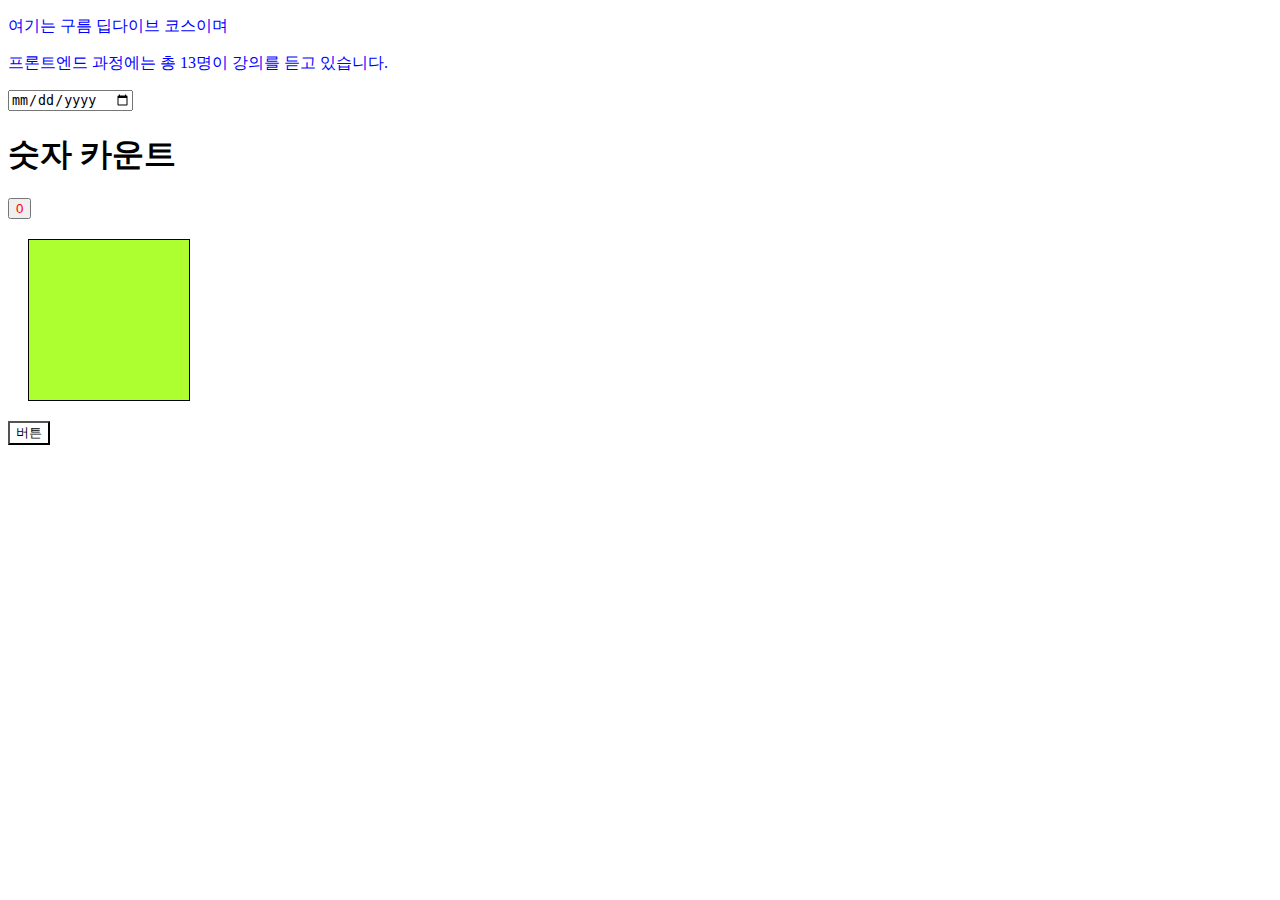
<file: index.html>
<!DOCTYPE html> <!-- 이것은 HTML 문서 입니다 -->
<html>
    <head> <!-- 문서와 관련된 다양한 정보들이 포함 -->
        <title>구름 딥다이브 코스에 오신것을 환영합니다</title> <!-- 문서의 제목 -->
        <link rel="stylesheet" href="./css/main.css">
        <style>
            p {
                color: blue;
            }
        </style>
    </head>
    <body> <!-- 문서 내용 -->
        <div></div> <!-- divider -->

        <p>여기는 구름 딥다이브 코스이며</p> <!-- paragraph -->
        <p>프론트엔드 과정에는 총 13명이 강의를 듣고 있습니다.</p>

        <input type="date"/>

        <h1>숫자 카운트</h1>
        <button class="plus-button" style="color: red;">0</button>

        <div class="box"></div>

        <button type="button" class="transition-button">버튼</button>
    </body>
    <script>
        document.addEventListener('DOMContentLoaded', () => {
            const _plusButton = document.querySelector(`.plus-button`);

            for (let i = 0; i < 1; i++) {
                _plusButton.addEventListener(`click`, function () {
                    return _plusButton.innerHTML = ++i
                });
            }
        });
    </script>
</html>
</file>
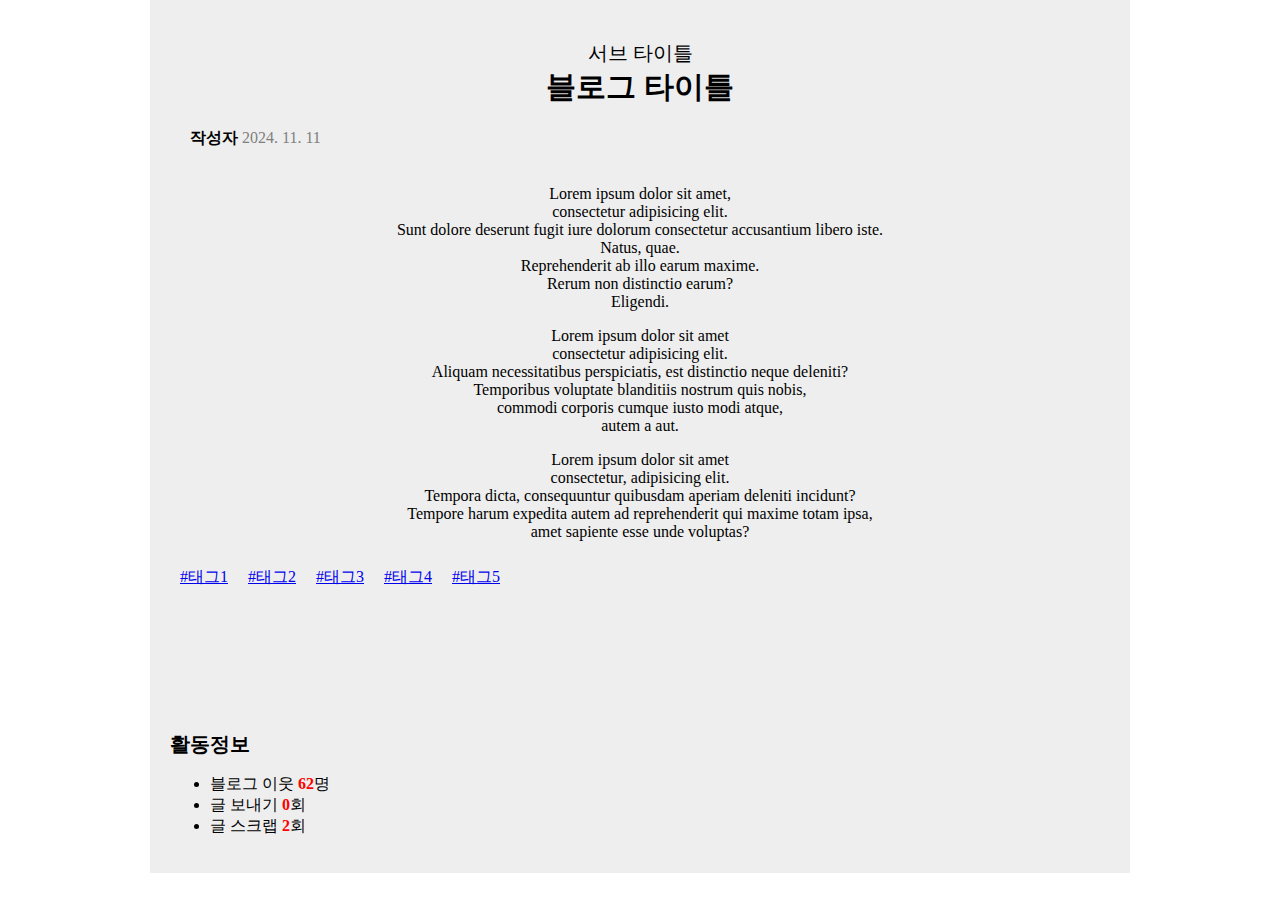
<file: blog.html>
<!DOCTYPE html>
<html lang="en">
<head>
    <meta charset="UTF-8">
    <meta name="viewport" content="width=device-width, initial-scale=1.0">
    <title>시맨틱 태그를 사용한 간단한 블로그 페이지 제작하기</title>
    <link rel="stylesheet" href="./css/blog.css">
</head>
<body>
    <div class="container">
        <header class="header">
            <div class="header_title_area">
                <span class="header_subtitle">서브 타이틀</span>
                <h1 class="header_title">블로그 타이틀</h1>
            </div>
            <div class="header_user">
                <span class="user_name"><b>작성자</b></span>
                <span class="user_date">2024. 11. 11</span>
            </div>
        </header>
        <main class="main">
            <section>
                <div class="post">
                    <p>Lorem ipsum dolor sit amet,<br> consectetur adipisicing elit.<br> Sunt dolore deserunt fugit iure dolorum consectetur accusantium libero iste.<br> Natus, quae.<br> Reprehenderit ab illo earum maxime.<br> Rerum non distinctio earum?<br> Eligendi.</p>
                    <p>Lorem ipsum dolor sit amet<br> consectetur adipisicing elit.<br> Aliquam necessitatibus perspiciatis, est distinctio neque deleniti?<br> Temporibus voluptate blanditiis nostrum quis nobis,<br> commodi corporis cumque iusto modi atque,<br> autem a aut.</p>
                    <p>Lorem ipsum dolor sit amet<br> consectetur, adipisicing elit.<br> Tempora dicta, consequuntur quibusdam aperiam deleniti incidunt?<br> Tempore harum expedita autem ad reprehenderit qui maxime totam ipsa,<br> amet sapiente esse unde voluptas?</p>
                </div>
                <ul class="list_tag">
                    <li><a href="#">#태그1</a></li>
                    <li><a href="#">#태그2</a></li>
                    <li><a href="#">#태그3</a></li>
                    <li><a href="#">#태그4</a></li>
                    <li><a href="#">#태그5</a></li>
                </ul>
            </section>
        </main>
        <footer class="footer">
            <h2 class="footer_title">활동정보</h2>
            <ul class="list_contant">
                <li>블로그 이웃 <b>62</b>명</li>
                <li>글 보내기 <b>0</b>회</li>
                <li>글 스크랩 <b>2</b>회</li>
            </ul>
        </footer>
    </div>
</body>
</html>
</file>
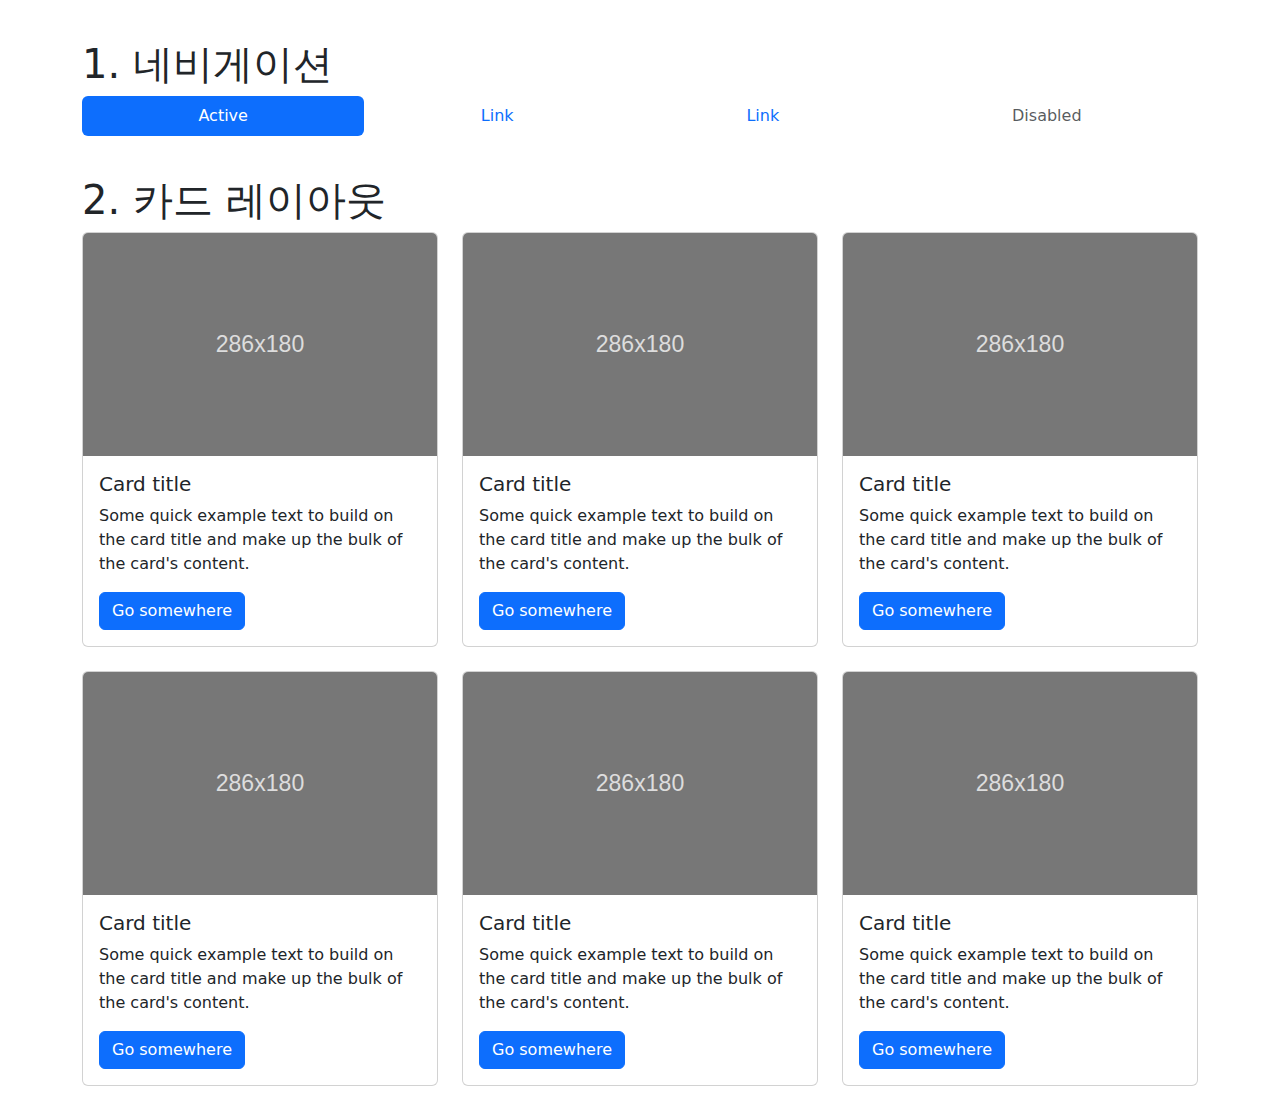
<file: bootstrap.html>
<!DOCTYPE html>
<html lang="ko">
<head>
    <meta charset="UTF-8">
    <meta name="viewport" content="width=device-width, initial-scale=1.0">
    <title>프레임워크(Bootstrap 등)를 이용한 레이아웃 만들기</title>
    <link href="https://cdn.jsdelivr.net/npm/bootstrap@5.3.3/dist/css/bootstrap.min.css" rel="stylesheet" integrity="sha384-QWTKZyjpPEjISv5WaRU9OFeRpok6YctnYmDr5pNlyT2bRjXh0JMhjY6hW+ALEwIH" crossorigin="anonymous">
    <script src="https://cdn.jsdelivr.net/npm/bootstrap@5.3.3/dist/js/bootstrap.bundle.min.js" integrity="sha384-YvpcrYf0tY3lHB60NNkmXc5s9fDVZLESaAA55NDzOxhy9GkcIdslK1eN7N6jIeHz" crossorigin="anonymous"></script>
    <link rel="stylesheet" href="./css/main.css">
</head>
<body>
    <div class="container">
        <header class="header">
            <h1 class="title">1. 네비게이션</h1>
            <nav class="nav nav-pills flex-column flex-sm-row">
                <a class="flex-sm-fill text-sm-center nav-link active" href="#">Active</a>
                <a class="flex-sm-fill text-sm-center nav-link" href="#">Link</a>
                <a class="flex-sm-fill text-sm-center nav-link" href="#">Link</a>
                <a class="flex-sm-fill text-sm-center nav-link disabled" href="#">Disabled</a>
            </nav>
        </header>
        <main>
            <section>
                <h1 class="title">2. 카드 레이아웃</h1>
                <ul class="card-list bd-example row row-cols-1 row-cols-sm-2 row-cols-md-3">
                    <li class="col mb-4">
                        <div class="card">
                            <img class="card-img-top" src="data:image/svg+xml;charset=UTF-8,%3Csvg%20width%3D%22286%22%20height%3D%22180%22%20xmlns%3D%22http%3A%2F%2Fwww.w3.org%2F2000%2Fsvg%22%20viewBox%3D%220%200%20286%20180%22%20preserveAspectRatio%3D%22none%22%3E%3Cdefs%3E%3Cstyle%20type%3D%22text%2Fcss%22%3E%23holder_19305086e11%20text%20%7B%20fill%3Argba(255%2C255%2C255%2C.75)%3Bfont-weight%3Anormal%3Bfont-family%3AHelvetica%2C%20monospace%3Bfont-size%3A14pt%20%7D%20%3C%2Fstyle%3E%3C%2Fdefs%3E%3Cg%20id%3D%22holder_19305086e11%22%3E%3Crect%20width%3D%22286%22%20height%3D%22180%22%20fill%3D%22%23777%22%3E%3C%2Frect%3E%3Cg%3E%3Ctext%20x%3D%22107.1953125%22%20y%3D%2296.3%22%3E286x180%3C%2Ftext%3E%3C%2Fg%3E%3C%2Fg%3E%3C%2Fsvg%3E" alt="Card image cap">
                            <div class="card-body">
                                <h5 class="card-title">Card title</h5>
                                <p class="card-text">Some quick example text to build on the card title and make up the bulk of the card's content.</p>
                                <a href="#" class="btn btn-primary">Go somewhere</a>
                            </div>
                        </div>
                    </li>
                    <li class="col mb-4">
                        <div class="card">
                            <img class="card-img-top" src="data:image/svg+xml;charset=UTF-8,%3Csvg%20width%3D%22286%22%20height%3D%22180%22%20xmlns%3D%22http%3A%2F%2Fwww.w3.org%2F2000%2Fsvg%22%20viewBox%3D%220%200%20286%20180%22%20preserveAspectRatio%3D%22none%22%3E%3Cdefs%3E%3Cstyle%20type%3D%22text%2Fcss%22%3E%23holder_19305086e11%20text%20%7B%20fill%3Argba(255%2C255%2C255%2C.75)%3Bfont-weight%3Anormal%3Bfont-family%3AHelvetica%2C%20monospace%3Bfont-size%3A14pt%20%7D%20%3C%2Fstyle%3E%3C%2Fdefs%3E%3Cg%20id%3D%22holder_19305086e11%22%3E%3Crect%20width%3D%22286%22%20height%3D%22180%22%20fill%3D%22%23777%22%3E%3C%2Frect%3E%3Cg%3E%3Ctext%20x%3D%22107.1953125%22%20y%3D%2296.3%22%3E286x180%3C%2Ftext%3E%3C%2Fg%3E%3C%2Fg%3E%3C%2Fsvg%3E" alt="Card image cap">
                            <div class="card-body">
                                <h5 class="card-title">Card title</h5>
                                <p class="card-text">Some quick example text to build on the card title and make up the bulk of the card's content.</p>
                                <a href="#" class="btn btn-primary">Go somewhere</a>
                            </div>
                        </div>
                    </li>
                    <li class="col mb-4">
                        <div class="card">
                            <img class="card-img-top" src="data:image/svg+xml;charset=UTF-8,%3Csvg%20width%3D%22286%22%20height%3D%22180%22%20xmlns%3D%22http%3A%2F%2Fwww.w3.org%2F2000%2Fsvg%22%20viewBox%3D%220%200%20286%20180%22%20preserveAspectRatio%3D%22none%22%3E%3Cdefs%3E%3Cstyle%20type%3D%22text%2Fcss%22%3E%23holder_19305086e11%20text%20%7B%20fill%3Argba(255%2C255%2C255%2C.75)%3Bfont-weight%3Anormal%3Bfont-family%3AHelvetica%2C%20monospace%3Bfont-size%3A14pt%20%7D%20%3C%2Fstyle%3E%3C%2Fdefs%3E%3Cg%20id%3D%22holder_19305086e11%22%3E%3Crect%20width%3D%22286%22%20height%3D%22180%22%20fill%3D%22%23777%22%3E%3C%2Frect%3E%3Cg%3E%3Ctext%20x%3D%22107.1953125%22%20y%3D%2296.3%22%3E286x180%3C%2Ftext%3E%3C%2Fg%3E%3C%2Fg%3E%3C%2Fsvg%3E" alt="Card image cap">
                            <div class="card-body">
                                <h5 class="card-title">Card title</h5>
                                <p class="card-text">Some quick example text to build on the card title and make up the bulk of the card's content.</p>
                                <a href="#" class="btn btn-primary">Go somewhere</a>
                            </div>
                        </div>
                    </li>
                    <li class="col mb-4">
                        <div class="card">
                            <img class="card-img-top" src="data:image/svg+xml;charset=UTF-8,%3Csvg%20width%3D%22286%22%20height%3D%22180%22%20xmlns%3D%22http%3A%2F%2Fwww.w3.org%2F2000%2Fsvg%22%20viewBox%3D%220%200%20286%20180%22%20preserveAspectRatio%3D%22none%22%3E%3Cdefs%3E%3Cstyle%20type%3D%22text%2Fcss%22%3E%23holder_19305086e11%20text%20%7B%20fill%3Argba(255%2C255%2C255%2C.75)%3Bfont-weight%3Anormal%3Bfont-family%3AHelvetica%2C%20monospace%3Bfont-size%3A14pt%20%7D%20%3C%2Fstyle%3E%3C%2Fdefs%3E%3Cg%20id%3D%22holder_19305086e11%22%3E%3Crect%20width%3D%22286%22%20height%3D%22180%22%20fill%3D%22%23777%22%3E%3C%2Frect%3E%3Cg%3E%3Ctext%20x%3D%22107.1953125%22%20y%3D%2296.3%22%3E286x180%3C%2Ftext%3E%3C%2Fg%3E%3C%2Fg%3E%3C%2Fsvg%3E" alt="Card image cap">
                            <div class="card-body">
                                <h5 class="card-title">Card title</h5>
                                <p class="card-text">Some quick example text to build on the card title and make up the bulk of the card's content.</p>
                                <a href="#" class="btn btn-primary">Go somewhere</a>
                            </div>
                        </div>
                    </li>
                    <li class="col mb-4">
                        <div class="card">
                            <img class="card-img-top" src="data:image/svg+xml;charset=UTF-8,%3Csvg%20width%3D%22286%22%20height%3D%22180%22%20xmlns%3D%22http%3A%2F%2Fwww.w3.org%2F2000%2Fsvg%22%20viewBox%3D%220%200%20286%20180%22%20preserveAspectRatio%3D%22none%22%3E%3Cdefs%3E%3Cstyle%20type%3D%22text%2Fcss%22%3E%23holder_19305086e11%20text%20%7B%20fill%3Argba(255%2C255%2C255%2C.75)%3Bfont-weight%3Anormal%3Bfont-family%3AHelvetica%2C%20monospace%3Bfont-size%3A14pt%20%7D%20%3C%2Fstyle%3E%3C%2Fdefs%3E%3Cg%20id%3D%22holder_19305086e11%22%3E%3Crect%20width%3D%22286%22%20height%3D%22180%22%20fill%3D%22%23777%22%3E%3C%2Frect%3E%3Cg%3E%3Ctext%20x%3D%22107.1953125%22%20y%3D%2296.3%22%3E286x180%3C%2Ftext%3E%3C%2Fg%3E%3C%2Fg%3E%3C%2Fsvg%3E" alt="Card image cap">
                            <div class="card-body">
                                <h5 class="card-title">Card title</h5>
                                <p class="card-text">Some quick example text to build on the card title and make up the bulk of the card's content.</p>
                                <a href="#" class="btn btn-primary">Go somewhere</a>
                            </div>
                        </div>
                    </li>
                    <li class="col mb-4">
                        <div class="card">
                            <img class="card-img-top" src="data:image/svg+xml;charset=UTF-8,%3Csvg%20width%3D%22286%22%20height%3D%22180%22%20xmlns%3D%22http%3A%2F%2Fwww.w3.org%2F2000%2Fsvg%22%20viewBox%3D%220%200%20286%20180%22%20preserveAspectRatio%3D%22none%22%3E%3Cdefs%3E%3Cstyle%20type%3D%22text%2Fcss%22%3E%23holder_19305086e11%20text%20%7B%20fill%3Argba(255%2C255%2C255%2C.75)%3Bfont-weight%3Anormal%3Bfont-family%3AHelvetica%2C%20monospace%3Bfont-size%3A14pt%20%7D%20%3C%2Fstyle%3E%3C%2Fdefs%3E%3Cg%20id%3D%22holder_19305086e11%22%3E%3Crect%20width%3D%22286%22%20height%3D%22180%22%20fill%3D%22%23777%22%3E%3C%2Frect%3E%3Cg%3E%3Ctext%20x%3D%22107.1953125%22%20y%3D%2296.3%22%3E286x180%3C%2Ftext%3E%3C%2Fg%3E%3C%2Fg%3E%3C%2Fsvg%3E" alt="Card image cap">
                            <div class="card-body">
                                <h5 class="card-title">Card title</h5>
                                <p class="card-text">Some quick example text to build on the card title and make up the bulk of the card's content.</p>
                                <a href="#" class="btn btn-primary">Go somewhere</a>
                            </div>
                        </div>
                    </li>
                </ul>
            </section>
        </main>
    </div>
</body>
</html>
</file>
<file: css/main.css>
ul {
    margin: 0;
    padding: 0;
}

li {
    list-style: none;
}

.title {
    margin-top: 40px;
}

.box {
    width: 100px;
    height: 100px;
    margin: 20px;
    padding: 30px;
    border: 1px solid #000;
    background-color: greenyellow;
}

.transition-button {
    color: #000;
    background-color: #fff;
    transition: all 1s;
}

.transition-button:hover {
    color: #fff;
    background-color: #000;
}
</file>
<file: css/blog.css>
body {
    margin: 0;
}

.container {
    width: 980px;
    margin: 0 auto;
    padding: 20px;
    background-color: #eee;
    box-sizing: border-box;
}

.header {
    padding: 20px;
}

.header .header_title_area {
    text-align: center;
}

.header .header_subtitle {
    font-size: 20px;
}

.header .header_title {
    font-size: 30px;
    margin-top: 0;
}

.header .header_user .user_name {
    color: #000;
}

.header .header_user .user_date {
    color: gray;
}

.main section {
    padding-bottom: 100px;
}

.main section .post {
    text-align: center;
}

.main .list_tag {
    display: flex;
    list-style: none;
    padding: 0;
}

.main .list_tag li {
    padding: 10px;
}

.footer .footer_title {
    font-size: 20px;
}

.footer .list_contant li b {
    color: red;
}
</file>
